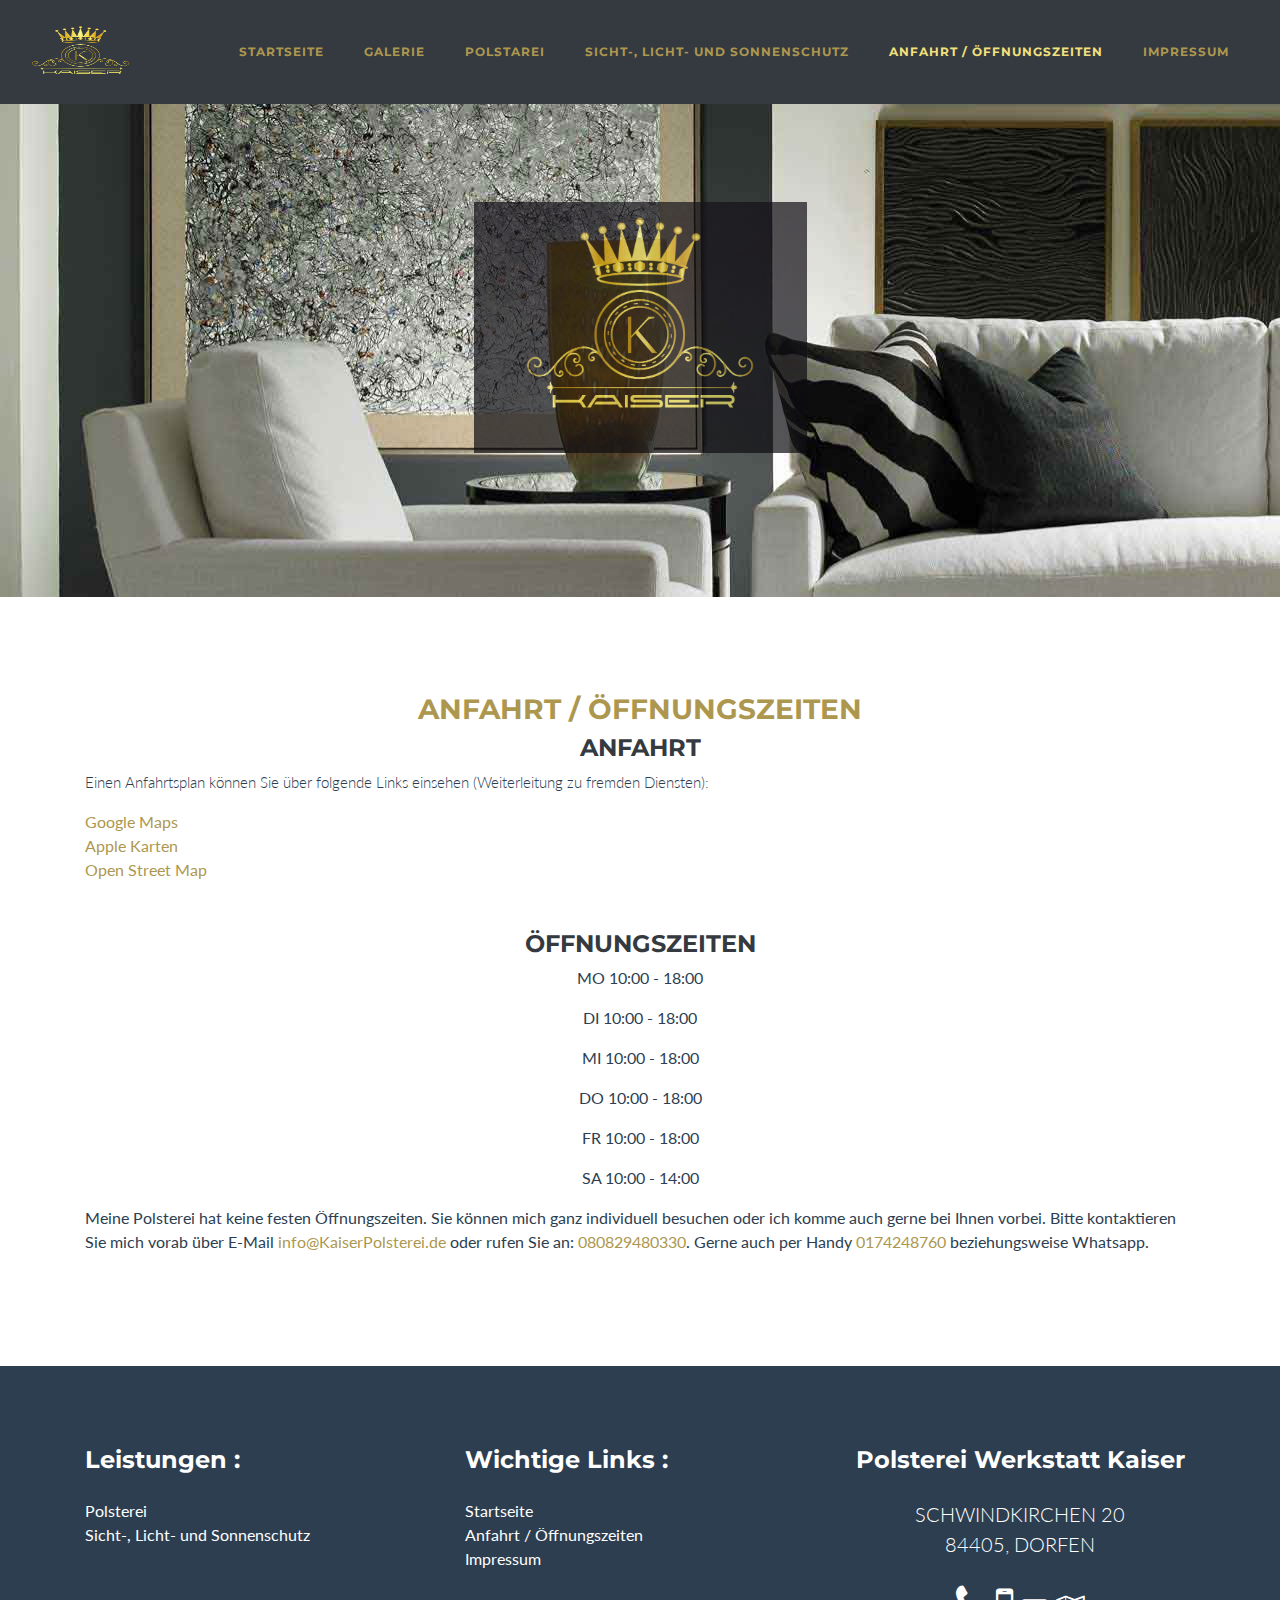
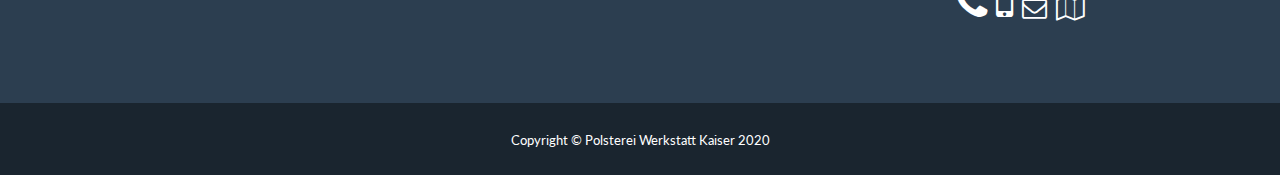
<file: ao.html>
<!DOCTYPE html>
<html lang="en">

<head>

    <meta charset="utf-8">
    <meta name="viewport" content="width=device-width, initial-scale=1, shrink-to-fit=no">
    <meta name="description" content="">
    <meta name="author" content="">

    <title>POLSTEREI</title>

    <!-- Bootstrap core CSS -->
    <link href="vendor/bootstrap/css/bootstrap.min.css" rel="stylesheet">
    
    <!-- favicon -->
    <link rel="icon" type="image/x-icon" href="img/rc1.jpg">

    <!-- Custom fonts for this template -->
    <link href="vendor/font-awesome/css/font-awesome.min.css" rel="stylesheet" type="text/css">
    <link href="https://fonts.googleapis.com/css?family=Montserrat:400,700" rel="stylesheet" type="text/css">
    <link href="https://fonts.googleapis.com/css?family=Lato:400,700,400italic,700italic" rel="stylesheet" type="text/css">

    <!-- Plugin CSS -->
    <link href="vendor/magnific-popup/magnific-popup.css" rel="stylesheet" type="text/css">

    <!-- Custom styles for this template -->
    <link href="css/freelancer.min.css" rel="stylesheet">
    <style>
        footer ul a {
            color: white;
        }
        
        header img {
            opacity: 0.7;
        }
    </style>
</head>

<body id="page-top">

    <!-- Navigation -->
    <nav class="navbar navbar-expand-lg bg-dark fixed-top text-uppercase " id="mainNav">
        <div class="container-fluid">
            <a class="navbar-brand js-scroll-trigger" href="index.html"><img class="logo-img" src="img/rcc.png" width="100" height="50" ALT="align box" ALIGN=CENTER></a>
            <button class="navbar-toggler navbar-toggler-right text-uppercase font-weight-bold bg-primary text-white rounded" type="button" data-toggle="collapse" data-target="#navbarResponsive" aria-controls="navbarResponsive" aria-expanded="false" aria-label="Toggle navigation">
                Menu
                <i class="fas fa-bars"></i>
              </button>
            <div class="collapse navbar-collapse" id="navbarResponsive">
                <ul class="navbar-nav ml-auto">
                    <li class="nav-item mx-0 mx-lg-1">
                        <a class="nav-link py-0 px-0 px-lg-3 rounded js-scroll-trigger" href="index.html">Startseite</a>
                    </li>
                    <li class="nav-item mx-0 mx-lg-1">
                        <a class="nav-link py-0 px-0 px-lg-3 rounded js-scroll-trigger" href="galerie.html">galerie</a>
                    </li>
                    <li class="nav-item mx-0 mx-lg-1">
                        <a class="nav-link py-0 px-0 px-lg-3 rounded js-scroll-trigger" href="polsterei.html">Polstarei</a>
                    </li>
                    <li class="nav-item mx-0 mx-lg-1">
                        <a class="nav-link py-0 px-0 px-lg-3 rounded js-scroll-trigger" href="sls.html">Sicht-, Licht- und Sonnenschutz</a>
                    </li>
                    <li class="nav-item mx-0 mx-lg-1">
                        <a class="nav-link py-0 px-0 px-lg-3 rounded js-scroll-trigger active" href="ao.html">Anfahrt / Öffnungszeiten</a>
                    </li>
                    <li class="nav-item mx-0 mx-lg-1">
                        <a class="nav-link py-0 px-0 px-lg-3 rounded js-scroll-trigger" href="kontakt.html">Impressum</a>
                    </li>
                </ul>
            </div>
        </div>
    </nav>
    <!-- Header -->

    <header class="masthead bg-gray text-dark text-center" style="background-image: url(img/banner1.jpg); width: 100%; background-repeat: no-repeat;">
        <div class="container">

            <img class="img-fluid mb-5 d-block mx-auto" src="img/rc1.jpg" alt="align-box" width="30%" height="30%">
            <!--   <h1 class="text-uppercase mb-0">Polsterei Werkstatt Kaiser</h1>
           <hr class="star-dark">
            <h2 class="font-weight-light mb-0"></h2>
        </div>-->
    </header>

    <!--polsterei-->

    <!-- polsterei Section -->
    <section class="bg-white text-secondary mb-0 mx-auto" id="sls">
        <div class="container">

            <h3 class="text-center text-uppercase text-primary">ANFAHRT / ÖFFNUNGSZEITEN</h3>
            <div class="row">
                <div class="col-lg-12 ml">
                    <h4 class="text-center text-uppercase text-dark">ANFAHRT</h4>
                    <p class="lead justify-content-between" style="font-size: 15px;">Einen Anfahrtsplan können Sie über folgende Links einsehen (Weiterleitung zu fremden Diensten):</p>
                    <a href="https://goo.gl/maps/6Riv6aGLrhCk2jFp8">Google Maps</a>
                    </br>
                    <a href="https://goo.gl/maps/EcqPbjv77XyrATGH6">Apple Karten</a>
                    </br>
                    <a href="https://www.openstreetmap.org/way/173669981#map=19/48.25840/12.21333">Open Street Map</a>

                </div>
            </div>
            </br>
            </br>
            <div class="row">

                <div class="col-lg-12 ml">
                    <h4 class="text-center text-uppercase text-dark">Öffnungszeiten</h4>
                    <div class="text-center">
                        <p>MO 10:00 - 18:00</p>
                        <p>DI 10:00 - 18:00</p>
                        <p>MI 10:00 - 18:00</p>
                        <p>DO 10:00 - 18:00</p>
                        <p>FR 10:00 - 18:00</p>
                        <p>SA 10:00 - 14:00</p>

                    </div>
                </div>

            </div>
            <div class="row">
                <div class="col-lg-12 ml">
                    <p>Meine Polsterei hat keine festen Öffnungszeiten. Sie können mich ganz individuell besuchen oder ich komme auch gerne bei Ihnen vorbei. Bitte kontaktieren Sie mich vorab über E-Mail <a href="mailto:info@KaiserPolsterei.de">info@KaiserPolsterei.de</a>                        oder rufen Sie an: <a href="tel:+4980829480330">080829480330</a>. Gerne auch per Handy <a href="tel:+49174248760"> 0174248760</a> beziehungsweise Whatsapp.</p>
                </div>
            </div>
        </div>
    </section>

    <!-- Footer -->
    <footer class="footer text-center">
        <div class="container" style="color: white;">
            <div class="row">
                <div class="col-md-4 mb-5 mb-lg-0 text-left">
                    <h4 class="mb-4">Leistungen : </h4>
                    <ul class="list-unstyled text-light">
                        <li class="text-white">
                            <a href="polsterei.html">Polsterei</a>
                        </li>
                        <li class="text-white">
                            <a href="sls.html">Sicht-, Licht- und Sonnenschutz  </a>
                        </li>
                    </ul>


                </div>
                <div class="col-md-4 mb-5 mb-lg-0 text-left">
                    <h4 class="mb-4">Wichtige Links :</h4>
                    <ul class="list-unstyled text-light">
                        <li class="text-white">
                            <a href="index.html">Startseite</a>
                        </li>
                        <li class="text-white">
                            <a href="ao.html">Anfahrt / Öffnungszeiten </a>
                        </li>
                        <li class="text-white">
                            <a href="kontakt.html">Impressum</a>
                        </li>
                    </ul>
                </div>
                <div class="col-md-4">
                    <h4 class=" mb-4">Polsterei Werkstatt Kaiser</h4>
                    <p class="lead mb-0">SCHWINDKIRCHEN 20
                        <br>84405, DORFEN</p>


                    </br>
                    <div id="listen">
                        <div class="icon-nav-bar text-white list-inline-item">
                            <ul class="list-inline mb-0">
                                <li class="list-inline-item">
                                    <a class="fa fa-phone" href="tel:+4980829480330" style="font-size:40px;color:white" title="festnetz"> </a>
                                </li>
                                <li class="list-inline-item">
                                    <a class="fa fa-mobile-phone" href="tel:+491784248760" style="font-size:40px;color:white" title="handy"> </a>
                                </li>
                                <li class="list-inline-item">
                                    <a class="fa fa-envelope-o" href=" mailto:info@KaiserPolsterei.de" style="font-size:25px;color:white" title="email"> </a>
                                </li>
                                <li class="list-inline-item">
                                    <a class="fa fa-map-o" href=" https://goo.gl/maps/6Riv6aGLrhCk2jFp8" style="font-size:25px;color:white" title="karte"> </a>
                                </li>
                            </ul>

                        </div>
                    </div>

                </div>
            </div>
        </div>
    </footer>

    <div class="copyright py-4 text-center text-white">
        <div class="container">
            <small>Copyright &copy; Polsterei Werkstatt Kaiser 2020</small>
        </div>
    </div>

    <!-- Scroll to Top Button (Only visible on small and extra-small screen sizes) -->
    <div class="scroll-to-top d-lg-none position-fixed ">
        <a class="js-scroll-trigger d-block text-center text-white rounded" href="#page-top">
            <i class="fa fa-chevron-up"></i>
        </a>
    </div>

    <!-- Bootstrap core JavaScript -->
    <script src="vendor/jquery/jquery.min.js"></script>
    <script src="vendor/bootstrap/js/bootstrap.bundle.min.js"></script>

    <!-- Plugin JavaScript -->
    <script src="vendor/jquery-easing/jquery.easing.min.js"></script>
    <script src="vendor/magnific-popup/jquery.magnific-popup.min.js"></script>

    <!-- Contact Form JavaScript -->
    <script src="js/jqBootstrapValidation.js"></script>
    <script src="js/contact_me.js"></script>

    <!-- Custom scripts for this template -->
    <script src="js/freelancer.min.js"></script>

</body>

</html>
</file>
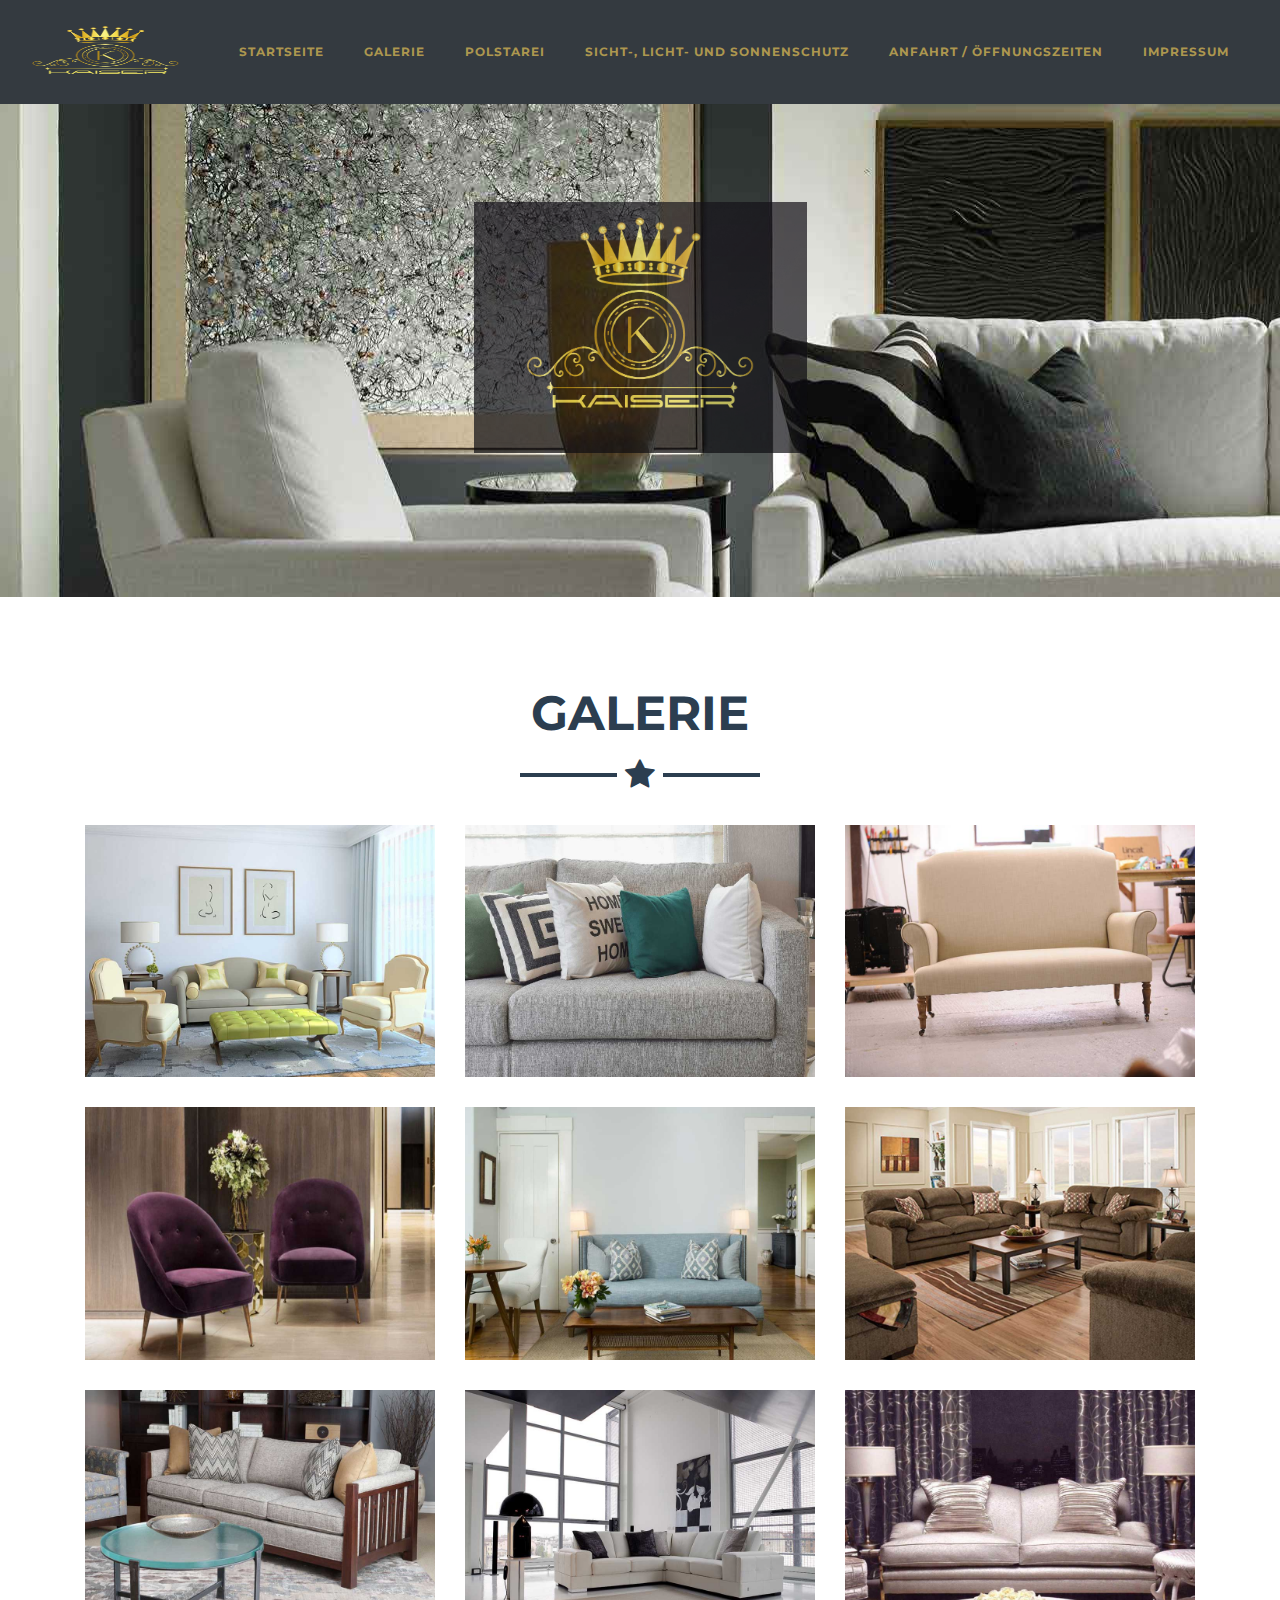
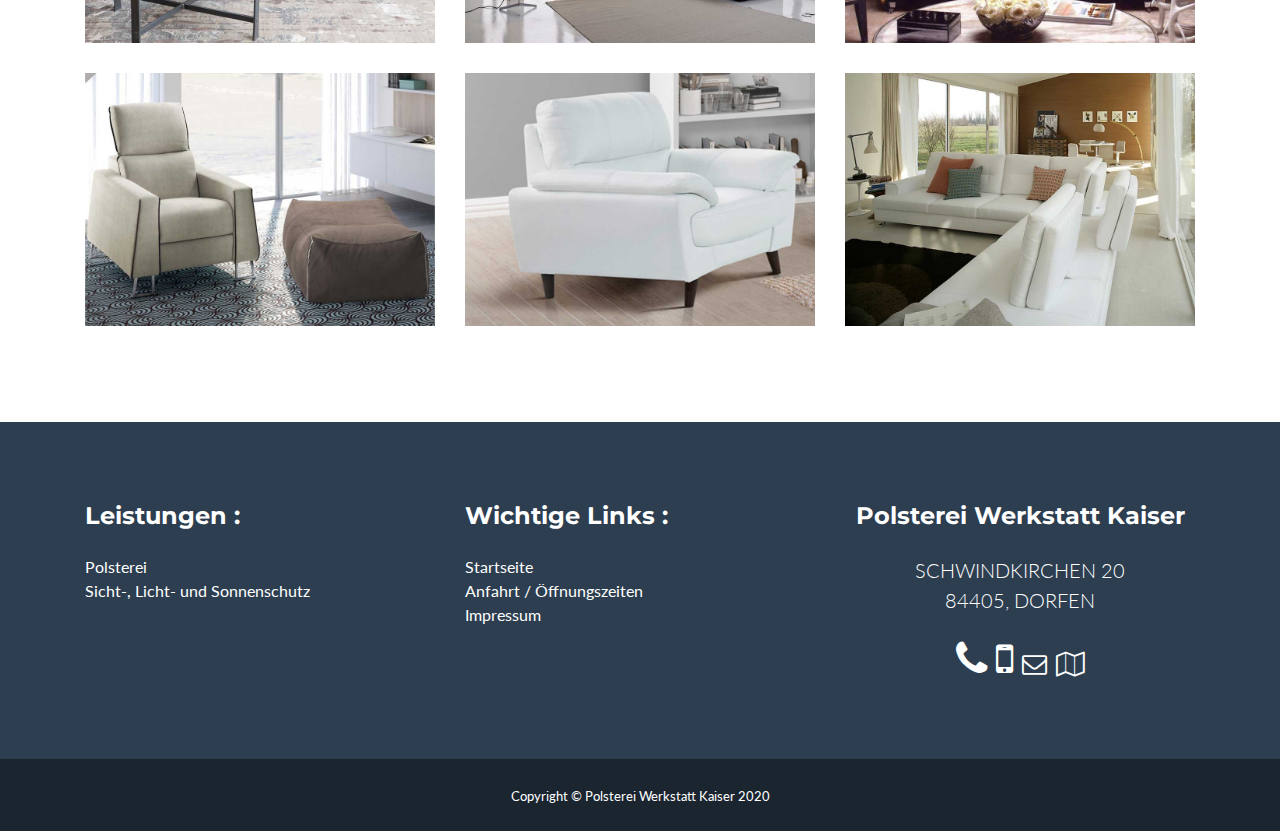
<file: galerie.html>
<!DOCTYPE html>
<html lang="en">

<head>

    <meta charset="utf-8">
    <meta name="viewport" content="width=device-width, initial-scale=1, shrink-to-fit=no">
    <meta name="description" content="">
    <meta name="author" content="">

    <title>POLSTEREI</title>

    <!-- Bootstrap core CSS -->
    <link href="vendor/bootstrap/css/bootstrap.min.css" rel="stylesheet">
    
    <!-- favicon -->
    <link rel="icon" type="image/x-icon" href="img/rc1.jpg">

    <!-- Custom fonts for this template -->
    <link href="vendor/font-awesome/css/font-awesome.min.css" rel="stylesheet" type="text/css">
    <link href="https://fonts.googleapis.com/css?family=Montserrat:400,700" rel="stylesheet" type="text/css">
    <link href="https://fonts.googleapis.com/css?family=Lato:400,700,400italic,700italic" rel="stylesheet" type="text/css">

    <!-- Plugin CSS -->
    <link href="vendor/magnific-popup/magnific-popup.css" rel="stylesheet" type="text/css">

    <!-- Custom styles for this template -->
    <link href="css/freelancer.min.css" rel="stylesheet">
    <style>
        footer ul a {
            color: white;
        }
        
        header img {
            opacity: 0.7;
        }
    </style>
</head>

<body id="page-top">

    <!-- Navigation -->
    <nav class="navbar navbar-expand-lg bg-dark fixed-top text-uppercase " id="mainNav">
        <div class="container-fluid">
            <a class="navbar-brand js-scroll-trigger" href="index.html"><img class="logo-img" src="img/rcc.png" width="150" height="100" ALT="align box" ALIGN=CENTER></a>
            <button class="navbar-toggler navbar-toggler-right text-uppercase font-weight-bold bg-primary text-white rounded" type="button" data-toggle="collapse" data-target="#navbarResponsive" aria-controls="navbarResponsive" aria-expanded="false" aria-label="Toggle navigation">
                Menu
                <i class="fas fa-bars"></i>
              </button>
            <div class="collapse navbar-collapse" id="navbarResponsive">
                <ul class="navbar-nav ml-auto">
                    <li class="nav-item mx-0 mx-lg-1">
                        <a class="nav-link py-0 px-0 px-lg-3 rounded js-scroll-trigger" href="index.html">Startseite</a>
                    </li>
                    <li class="nav-item mx-0 mx-lg-1">
                        <a class="nav-link py-0 px-0 px-lg-3 rounded js-scroll-trigger" href="galerie.html">galerie</a>
                    </li>
                    <li class="nav-item mx-0 mx-lg-1">
                        <a class="nav-link py-0 px-0 px-lg-3 rounded js-scroll-trigger" href="polsterei.html">Polstarei</a>
                    </li>
                    <li class="nav-item mx-0 mx-lg-1">
                        <a class="nav-link py-0 px-0 px-lg-3 rounded js-scroll-trigger" href="sls.html">Sicht-, Licht- und Sonnenschutz</a>
                    </li>
                    <li class="nav-item mx-0 mx-lg-1">
                        <a class="nav-link py-0 px-0 px-lg-3 rounded js-scroll-trigger" href="ao.html">Anfahrt / Öffnungszeiten</a>
                    </li>
                    <li class="nav-item mx-0 mx-lg-1">
                        <a class="nav-link py-0 px-0 px-lg-3 rounded js-scroll-trigger" href="kontakt.html">Impressum</a>
                    </li>
                </ul>
            </div>
        </div>
    </nav>

    <!-- Header -->

    <header class="masthead bg-gray text-dark text-center" style="background-image: url(img/banner1.jpg); width: 100%; background-repeat: no-repeat;">
        <div class="container">

            <img class="img-fluid mb-5 d-block mx-auto" src="img/rc1.jpg" alt="align-box" width="30%" height="30%">
            <!--   <h1 class="text-uppercase mb-0">Polsterei Werkstatt Kaiser</h1>
           <hr class="star-dark">
            <h2 class="font-weight-light mb-0"></h2>
        </div>-->
    </header>


    <!-- Portfolio Grid Section -->

    <section class="portfolio" id="portfolio">
        <div class="container">
            <h2 class="text-center text-uppercase text-secondary mb-0">Galerie</h2>
            <hr class="star-dark mb-5">
            <div class="row">
                <div class="col-md-6 col-lg-4">
                    <a class="portfolio-item d-block mx-auto" href="#portfolio-modal-1">
                        <div class="portfolio-item-caption d-flex position-absolute h-100 w-100">
                            <div class="portfolio-item-caption-content my-auto w-100 text-center text-white">
                                <i class="fa fa-search-plus fa-3x"></i>
                            </div>
                        </div>
                        <img class="img-fluid" src="img/portfolio/p71.jpg" alt="">
                    </a>
                </div>
                <div class="col-md-6 col-lg-4">
                    <a class="portfolio-item d-block mx-auto" href="#portfolio-modal-2">
                        <div class="portfolio-item-caption d-flex position-absolute h-100 w-100">
                            <div class="portfolio-item-caption-content my-auto w-100 text-center text-white">
                                <i class="fa fa-search-plus fa-3x"></i>
                            </div>
                        </div>
                        <img class="img-fluid" src="img/portfolio/p91.jpg" alt="">
                    </a>
                </div>
                <div class="col-md-6 col-lg-4">
                    <a class="portfolio-item d-block mx-auto" href="#portfolio-modal-3">
                        <div class="portfolio-item-caption d-flex position-absolute h-100 w-100">
                            <div class="portfolio-item-caption-content my-auto w-100 text-center text-white">
                                <i class="fa fa-search-plus fa-3x"></i>
                            </div>
                        </div>
                        <img class="img-fluid" src="img/portfolio/p101.jpg" alt="">
                    </a>
                </div>
                <div class="col-md-6 col-lg-4">
                    <a class="portfolio-item d-block mx-auto" href="#portfolio-modal-4">
                        <div class="portfolio-item-caption d-flex position-absolute h-100 w-100">
                            <div class="portfolio-item-caption-content my-auto w-100 text-center text-white">
                                <i class="fa fa-search-plus fa-3x"></i>
                            </div>
                        </div>
                        <img class="img-fluid" src="img/portfolio/pp11.jpg" alt="">
                    </a>
                </div>
                <div class="col-md-6 col-lg-4">
                    <a class="portfolio-item d-block mx-auto" href="#portfolio-modal-5">
                        <div class="portfolio-item-caption d-flex position-absolute h-100 w-100">
                            <div class="portfolio-item-caption-content my-auto w-100 text-center text-white">
                                <i class="fa fa-search-plus fa-3x"></i>
                            </div>
                        </div>
                        <img class="img-fluid" src="img/portfolio/p21.jpg" alt="">
                    </a>
                </div>
                <div class="col-md-6 col-lg-4">
                    <a class="portfolio-item d-block mx-auto" href="#portfolio-modal-6">
                        <div class="portfolio-item-caption d-flex position-absolute h-100 w-100">
                            <div class="portfolio-item-caption-content my-auto w-100 text-center text-white">
                                <i class="fa fa-search-plus fa-3x"></i>
                            </div>
                        </div>
                        <img class="img-fluid" src="img/portfolio/p31.jpg" alt="">
                    </a>
                </div>
                <div class="col-md-6 col-lg-4">
                    <a class="portfolio-item d-block mx-auto" href="#portfolio-modal-7">
                        <div class="portfolio-item-caption d-flex position-absolute h-100 w-100">
                            <div class="portfolio-item-caption-content my-auto w-100 text-center text-white">
                                <i class="fa fa-search-plus fa-3x"></i>
                            </div>
                        </div>
                        <img class="img-fluid" src="img/portfolio/p41.jpg" alt="">
                    </a>
                </div>
                <div class="col-md-6 col-lg-4">
                    <a class="portfolio-item d-block mx-auto" href="#portfolio-modal-8">
                        <div class="portfolio-item-caption d-flex position-absolute h-100 w-100">
                            <div class="portfolio-item-caption-content my-auto w-100 text-center text-white">
                                <i class="fa fa-search-plus fa-3x"></i>
                            </div>
                        </div>
                        <img class="img-fluid" src="img/portfolio/p51.jpg" alt="">
                    </a>
                </div>
                <div class="col-md-6 col-lg-4">
                    <a class="portfolio-item d-block mx-auto" href="#portfolio-modal-9">
                        <div class="portfolio-item-caption d-flex position-absolute h-100 w-100">
                            <div class="portfolio-item-caption-content my-auto w-100 text-center text-white">
                                <i class="fa fa-search-plus fa-3x"></i>
                            </div>
                        </div>
                        <img class="img-fluid" src="img/portfolio/p61.jpg" alt="">
                    </a>
                </div>
                <div class="col-md-6 col-lg-4">
                    <a class="portfolio-item d-block mx-auto" href="#portfolio-modal-10">
                        <div class="portfolio-item-caption d-flex position-absolute h-100 w-100">
                            <div class="portfolio-item-caption-content my-auto w-100 text-center text-white">
                                <i class="fa fa-search-plus fa-3x"></i>
                            </div>
                        </div>
                        <img class="img-fluid" src="img/portfolio/p81.jpg" alt="">
                    </a>
                </div>
                <div class="col-md-6 col-lg-4">
                    <a class="portfolio-item d-block mx-auto" href="#portfolio-modal-11">
                        <div class="portfolio-item-caption d-flex position-absolute h-100 w-100">
                            <div class="portfolio-item-caption-content my-auto w-100 text-center text-white">
                                <i class="fa fa-search-plus fa-3x"></i>
                            </div>
                        </div>
                        <img class="img-fluid" src="img/portfolio/p111.jpg" alt="">
                    </a>
                </div>
                <div class="col-md-6 col-lg-4">
                    <a class="portfolio-item d-block mx-auto" href="#portfolio-modal-12">
                        <div class="portfolio-item-caption d-flex position-absolute h-100 w-100">
                            <div class="portfolio-item-caption-content my-auto w-100 text-center text-white">
                                <i class="fa fa-search-plus fa-3x"></i>
                            </div>
                        </div>
                        <img class="img-fluid" src="img/portfolio/p121.jpg" alt="">
                    </a>
                </div>
            </div>
        </div>
    </section>


    <!--start gallery-->



    <!-- Contact Section -->
    <!---
    <section id="contact">
        <div class="container">
            <h2 class="text-center text-uppercase text-secondary mb-0">kontaktiere uns</h2>
            <hr class="star-dark mb-5">
            <div class="row">
                <div class="col-lg-6 ">-->
    <!-- To configure the contact form email address, go to mail/contact_me.php and update the email address in the PHP file on line 19. -->
    <!-- The form should work on most web servers, but if the form is not working you may need to configure your web server differently. -->
    <!--
                    <form name="sentMessage" id="contactForm" novalidate="novalidate">
                        <div class="control-group">
                            <div class="form-group floating-label-form-group controls mb-0 pb-2">
                                <label>Name</label>
                                <input class="form-control" id="name" type="text" placeholder="Name" required="required" data-validation-required-message="Please enter your name.">
                                <p class="help-block text-danger"></p>
                            </div>
                        </div>
                        <div class="control-group">
                            <div class="form-group floating-label-form-group controls mb-0 pb-2">
                                <label>Email Addresse</label>
                                <input class="form-control" id="email" type="email" placeholder="Email Addresse" required="required" data-validation-required-message="Please enter your email address.">
                                <p class="help-block text-danger"></p>
                            </div>
                        </div>
                        <div class="control-group">
                            <div class="form-group floating-label-form-group controls mb-0 pb-2">
                                <label>Telefon Nummer</label>
                                <input class="form-control" id="phone" type="tel" placeholder="Telefon Nummer" required="required" data-validation-required-message="Please enter your phone number.">
                                <p class="help-block text-danger"></p>
                            </div>
                        </div>
                        <div class="control-group">
                            <div class="form-group floating-label-form-group controls mb-0 pb-2">
                                <label>Nachricht</label>
                                <textarea class="form-control" id="message" rows="5" placeholder="Nachricht" required="required" data-validation-required-message="Please enter a message."></textarea>
                                <p class="help-block text-danger"></p>
                            </div>
                        </div>
                        <br>
                        <div id="success"></div>
                        <div class="form-group">
                            <button type="submit" class="btn btn-primary btn-xl" id="sendMessageButton">Senden</button>
                        </div>
                    </form>
                </div>
                <div class="col-lg-6 auto">

                    <div class="map-responsive">
                        <iframe src="https://www.google.com/maps/embed/v1/place?key=AIzaSyA0s1a7phLN0iaD6-UE7m4qP-z21pH0eSc&q=Eiffel+Tower+Paris+France" width="600" height="450" frameborder="0" style="border:0" allowfullscreen></iframe>
                    </div>
                </div>
            </div>
        </div>
    </section>
-->
    <!-- Footer -->
    <footer class="footer text-center">
        <div class="container" style="color: white;">
            <div class="row">
                <div class="col-md-4 mb-5 mb-lg-0 text-left">
                    <h4 class="mb-4">Leistungen : </h4>
                    <ul class="list-unstyled text-light">
                        <li class="text-white">
                            <a href="polsterei.html">Polsterei</a>
                        </li>
                        <li class="text-white">
                            <a href="sls.html">Sicht-, Licht- und Sonnenschutz  </a>
                        </li>
                    </ul>


                </div>
                <div class="col-md-4 mb-5 mb-lg-0 text-left">
                    <h4 class="mb-4">Wichtige Links :</h4>
                    <ul class="list-unstyled text-light">
                        <li class="text-white">
                            <a href="index.html">Startseite</a>
                        </li>
                        <li class="text-white">
                            <a href="ao.html">Anfahrt / Öffnungszeiten </a>
                        </li>
                        <li class="text-white">
                            <a href="kontakt.html">Impressum</a>
                        </li>
                    </ul>
                </div>
                <div class="col-md-4">
                    <h4 class=" mb-4">Polsterei Werkstatt Kaiser</h4>
                    <p class="lead mb-0">SCHWINDKIRCHEN 20
                        <br>84405, DORFEN</p>


                    </br>
                    <div id="listen">
                        <div class="icon-nav-bar text-white list-inline-item">
                            <ul class="list-inline mb-0">
                                <li class="list-inline-item">
                                    <a class="fa fa-phone" href="tel:+4980829480330" style="font-size:40px;color:white" title="festnetz"> </a>
                                </li>
                                <li class="list-inline-item">
                                    <a class="fa fa-mobile-phone" href="tel:+491784248760" style="font-size:40px;color:white" title="handy"> </a>
                                </li>
                                <li class="list-inline-item">
                                    <a class="fa fa-envelope-o" href=" mailto:info@KaiserPolsterei.de" style="font-size:25px;color:white" title="email"> </a>
                                </li>
                                <li class="list-inline-item">
                                    <a class="fa fa-map-o" href=" https://goo.gl/maps/6Riv6aGLrhCk2jFp8" style="font-size:25px;color:white" title="karte"> </a>
                                </li>
                            </ul>

                        </div>
                    </div>

                </div>
            </div>
        </div>
    </footer>

    <div class="copyright py-4 text-center text-white">
        <div class="container">
            <small>Copyright &copy; Polsterei Werkstatt Kaiser 2020</small>
        </div>
    </div>

    <!-- Scroll to Top Button (Only visible on small and extra-small screen sizes) -->
    <div class="scroll-to-top d-lg-none position-fixed ">
        <a class="js-scroll-trigger d-block text-center text-white rounded" href="#page-top">
            <i class="fa fa-chevron-up"></i>
        </a>
    </div>

    <!-- Portfolio Modals -->

    <!-- Portfolio Modal 1 -->
    <div class="portfolio-modal mfp-hide" id="portfolio-modal-1">
        <div class="portfolio-modal-dialog bg-white">
            <a class="close-button d-none d-md-block portfolio-modal-dismiss" href="#">
                <i class="fa fa-3x fa-times"></i>
            </a>
            <div class="container text-center">
                <div class="row">
                    <div class="col-lg-8 mx-auto">
                        <h2 class="text-secondary text-uppercase mb-0"></h2>
                        <hr class="star-dark mb-5">
                        <img class="img-fluid mb-5" src="img/portfolio/p7.jpg" alt="">
                        <p class="mb-5">
                        </p>
                        <a class="btn btn-primary btn-lg rounded-pill portfolio-modal-dismiss" href="#">
                            <i class="fa fa-close"></i>Entlassen</a>
                    </div>
                </div>
            </div>
        </div>
    </div>

    <!-- Portfolio Modal 2 -->
    <div class="portfolio-modal mfp-hide" id="portfolio-modal-2">
        <div class="portfolio-modal-dialog bg-white">
            <a class="close-button d-none d-md-block portfolio-modal-dismiss" href="#">
                <i class="fa fa-3x fa-times"></i>
            </a>
            <div class="container text-center">
                <div class="row">
                    <div class="col-lg-8 mx-auto">
                        <h2 class="text-secondary text-uppercase mb-0"></h2>
                        <hr class="star-dark mb-5">
                        <img class="img-fluid mb-5" src="img/portfolio/p9.png" alt="">
                        <p class="mb-5">
                        </p>
                        <a class="btn btn-primary btn-lg rounded-pill portfolio-modal-dismiss" href="#">
                            <i class="fa fa-close">Entlassen</i></a>
                    </div>
                </div>
            </div>
        </div>
    </div>

    <!-- Portfolio Modal 3 -->
    <div class="portfolio-modal mfp-hide" id="portfolio-modal-3">
        <div class="portfolio-modal-dialog bg-white">
            <a class="close-button d-none d-md-block portfolio-modal-dismiss" href="#">
                <i class="fa fa-3x fa-times"></i>
            </a>
            <div class="container text-center">
                <div class="row">
                    <div class="col-lg-8 mx-auto">
                        <h2 class="text-secondary text-uppercase mb-0"></h2>
                        <hr class="star-dark mb-5">
                        <img class="img-fluid mb-5" src="img/portfolio/p10.jpg" alt="">
                        <p class="mb-5">
                        </p>
                        <a class="btn btn-primary btn-lg rounded-pill portfolio-modal-dismiss" href="#">
                            <i class="fa fa-close"></i>Entlassen</a>
                    </div>
                </div>
            </div>
        </div>
    </div>

    <!-- Portfolio Modal 4 -->
    <div class="portfolio-modal mfp-hide" id="portfolio-modal-4">
        <div class="portfolio-modal-dialog bg-white">
            <a class="close-button d-none d-md-block portfolio-modal-dismiss" href="#">
                <i class="fa fa-3x fa-times"></i>
            </a>
            <div class="container text-center">
                <div class="row">
                    <div class="col-lg-8 mx-auto">
                        <h2 class="text-secondary text-uppercase mb-0"></h2>
                        <hr class="star-dark mb-5">
                        <img class="img-fluid mb-5" src="img/portfolio/p1.jpg" alt="">
                        <p class="mb-5">
                        </p>
                        <a class="btn btn-primary btn-lg rounded-pill portfolio-modal-dismiss" href="#">
                            <i class="fa fa-close"></i>Entlassen</a>
                    </div>
                </div>
            </div>
        </div>
    </div>

    <!-- Portfolio Modal 5 -->
    <div class="portfolio-modal mfp-hide" id="portfolio-modal-5">
        <div class="portfolio-modal-dialog bg-white">
            <a class="close-button d-none d-md-block portfolio-modal-dismiss" href="#">
                <i class="fa fa-3x fa-times"></i>
            </a>
            <div class="container text-center">
                <div class="row">
                    <div class="col-lg-8 mx-auto">
                        <h2 class="text-secondary text-uppercase mb-0"></h2>
                        <hr class="star-dark mb-5">
                        <img class="img-fluid mb-5" src="img/portfolio/p2.jpg" alt="">
                        <p class="mb-5">
                        </p>
                        <a class="btn btn-primary btn-lg rounded-pill portfolio-modal-dismiss" href="#">
                            <i class="fa fa-close">Entlassen</i> </a>
                    </div>
                </div>
            </div>
        </div>
    </div>

    <!-- Portfolio Modal 6 -->
    <div class="portfolio-modal mfp-hide" id="portfolio-modal-6">
        <div class="portfolio-modal-dialog bg-white">
            <a class="close-button d-none d-md-block portfolio-modal-dismiss" href="#">
                <i class="fa fa-3x fa-times"></i>
            </a>
            <div class="container text-center">
                <div class="row">
                    <div class="col-lg-8 mx-auto">
                        <h2 class="text-secondary text-uppercase mb-0"></h2>
                        <hr class="star-dark mb-5">
                        <img class="img-fluid mb-5" src="img/portfolio/p3.jpg" alt="">
                        <p class="mb-5">
                        </p>
                        <a class="btn btn-primary btn-lg rounded-pill portfolio-modal-dismiss" href="#">
                            <i class="fa fa-close"></i>Entlassen</a>
                    </div>
                </div>
            </div>
        </div>
    </div>

    <!-- Portfolio Modal 7 -->
    <div class="portfolio-modal mfp-hide" id="portfolio-modal-7">
        <div class="portfolio-modal-dialog bg-white">
            <a class="close-button d-none d-md-block portfolio-modal-dismiss" href="#">
                <i class="fa fa-3x fa-times"></i>
            </a>
            <div class="container text-center">
                <div class="row">
                    <div class="col-lg-8 mx-auto">
                        <h2 class="text-secondary text-uppercase mb-0"></h2>
                        <hr class="star-dark mb-5">
                        <img class="img-fluid mb-5" src="img/portfolio/p4.jpg" alt="">
                        <p class="mb-5">
                        </p>
                        <a class="btn btn-primary btn-lg rounded-pill portfolio-modal-dismiss" href="#">
                            <i class="fa fa-close"></i> Entlassen</a>
                    </div>
                </div>
            </div>
        </div>
    </div>

    <!-- Portfolio Modal 8 -->
    <div class="portfolio-modal mfp-hide" id="portfolio-modal-8">
        <div class="portfolio-modal-dialog bg-white">
            <a class="close-button d-none d-md-block portfolio-modal-dismiss" href="#">
                <i class="fa fa-3x fa-times"></i>
            </a>
            <div class="container text-center">
                <div class="row">
                    <div class="col-lg-8 mx-auto">
                        <h2 class="text-secondary text-uppercase mb-0"></h2>
                        <hr class="star-dark mb-5">
                        <img class="img-fluid mb-5" src="img/portfolio/p5.jpg" alt="">
                        <p class="mb-5">
                        </p>
                        <a class="btn btn-primary btn-lg rounded-pill portfolio-modal-dismiss" href="#">
                            <i class="fa fa-close"></i> Entlassen</a>
                    </div>
                </div>
            </div>
        </div>
    </div>

    <!-- Portfolio Modal 9 -->
    <div class="portfolio-modal mfp-hide" id="portfolio-modal-9">
        <div class="portfolio-modal-dialog bg-white">
            <a class="close-button d-none d-md-block portfolio-modal-dismiss" href="#">
                <i class="fa fa-3x fa-times"></i>
            </a>
            <div class="container text-center">
                <div class="row">
                    <div class="col-lg-8 mx-auto">
                        <h2 class="text-secondary text-uppercase mb-0"></h2>
                        <hr class="star-dark mb-5">
                        <img class="img-fluid mb-5" src="img/portfolio/p6.jpg" alt="">
                        <p class="mb-5">
                        </p>
                        <a class="btn btn-primary btn-lg rounded-pill portfolio-modal-dismiss" href="#">
                            <i class="fa fa-close"></i> Entlassen</a>
                    </div>
                </div>
            </div>
        </div>
    </div>

    <!-- Portfolio Modal 10 -->
    <div class="portfolio-modal mfp-hide" id="portfolio-modal-10">
        <div class="portfolio-modal-dialog bg-white">
            <a class="close-button d-none d-md-block portfolio-modal-dismiss" href="#">
                <i class="fa fa-3x fa-times"></i>
            </a>
            <div class="container text-center">
                <div class="row">
                    <div class="col-lg-8 mx-auto">
                        <h2 class="text-secondary text-uppercase mb-0"></h2>
                        <hr class="star-dark mb-5">
                        <img class="img-fluid mb-5" src="img/portfolio/p8.jpg" alt="">
                        <p class="mb-5">
                        </p>
                        <a class="btn btn-primary btn-lg rounded-pill portfolio-modal-dismiss" href="#">
                            <i class="fa fa-close"></i> Entlassen</a>
                    </div>
                </div>
            </div>
        </div>
    </div>
    <!-- Portfolio Modal 11 -->
    <div class="portfolio-modal mfp-hide" id="portfolio-modal-11">
        <div class="portfolio-modal-dialog bg-white">
            <a class="close-button d-none d-md-block portfolio-modal-dismiss" href="#">
                <i class="fa fa-3x fa-times"></i>
            </a>
            <div class="container text-center">
                <div class="row">
                    <div class="col-lg-8 mx-auto">
                        <h2 class="text-secondary text-uppercase mb-0"></h2>
                        <hr class="star-dark mb-5">
                        <img class="img-fluid mb-5" src="img/portfolio/p11.jpg" alt="">
                        <p class="mb-5">
                        </p>
                        <a class="btn btn-primary btn-lg rounded-pill portfolio-modal-dismiss" href="#">
                            <i class="fa fa-close"></i> Entlassen</a>
                    </div>
                </div>
            </div>
        </div>
    </div>

    <!-- Portfolio Modal 12 -->
    <div class="portfolio-modal mfp-hide" id="portfolio-modal-12">
        <div class="portfolio-modal-dialog bg-white">
            <a class="close-button d-none d-md-block portfolio-modal-dismiss" href="#">
                <i class="fa fa-3x fa-times"></i>
            </a>
            <div class="container text-center">
                <div class="row">
                    <div class="col-lg-8 mx-auto">
                        <h2 class="text-secondary text-uppercase mb-0"></h2>
                        <hr class="star-dark mb-5">
                        <img class="img-fluid mb-5" src="img/portfolio/p12.jpg" alt="">
                        <p class="mb-5">
                        </p>
                        <a class="btn btn-primary btn-lg rounded-pill portfolio-modal-dismiss" href="#">
                            <i class="fa fa-close"></i> Entlassen</a>
                    </div>
                </div>
            </div>
        </div>
    </div>
    <!-- Bootstrap core JavaScript -->
    <script src="vendor/jquery/jquery.min.js"></script>
    <script src="vendor/bootstrap/js/bootstrap.bundle.min.js"></script>

    <!-- Plugin JavaScript -->
    <script src="vendor/jquery-easing/jquery.easing.min.js"></script>
    <script src="vendor/magnific-popup/jquery.magnific-popup.min.js"></script>

    <!-- Contact Form JavaScript -->
    <script src="js/jqBootstrapValidation.js"></script>
    <script src="js/contact_me.js"></script>

    <!-- Custom scripts for this template -->
    <script src="js/freelancer.min.js"></script>

</body>

</html>
</file>
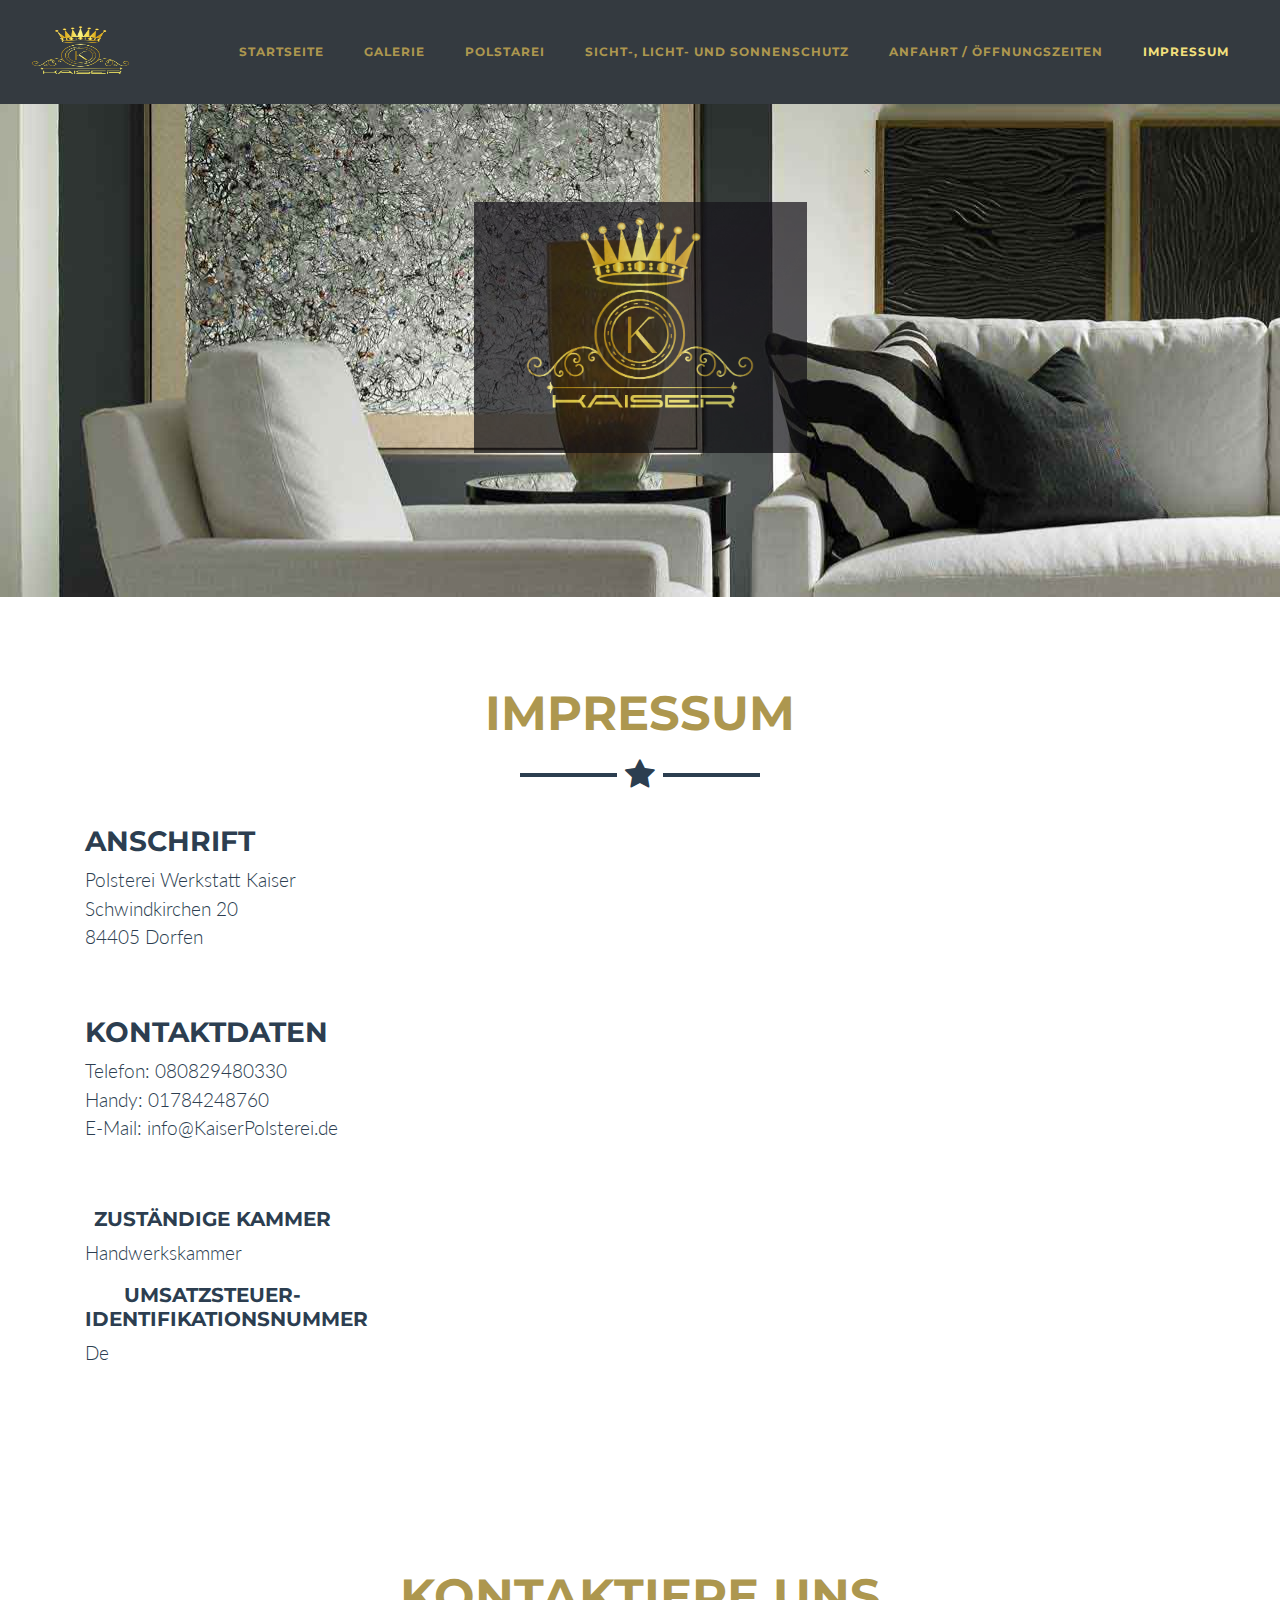
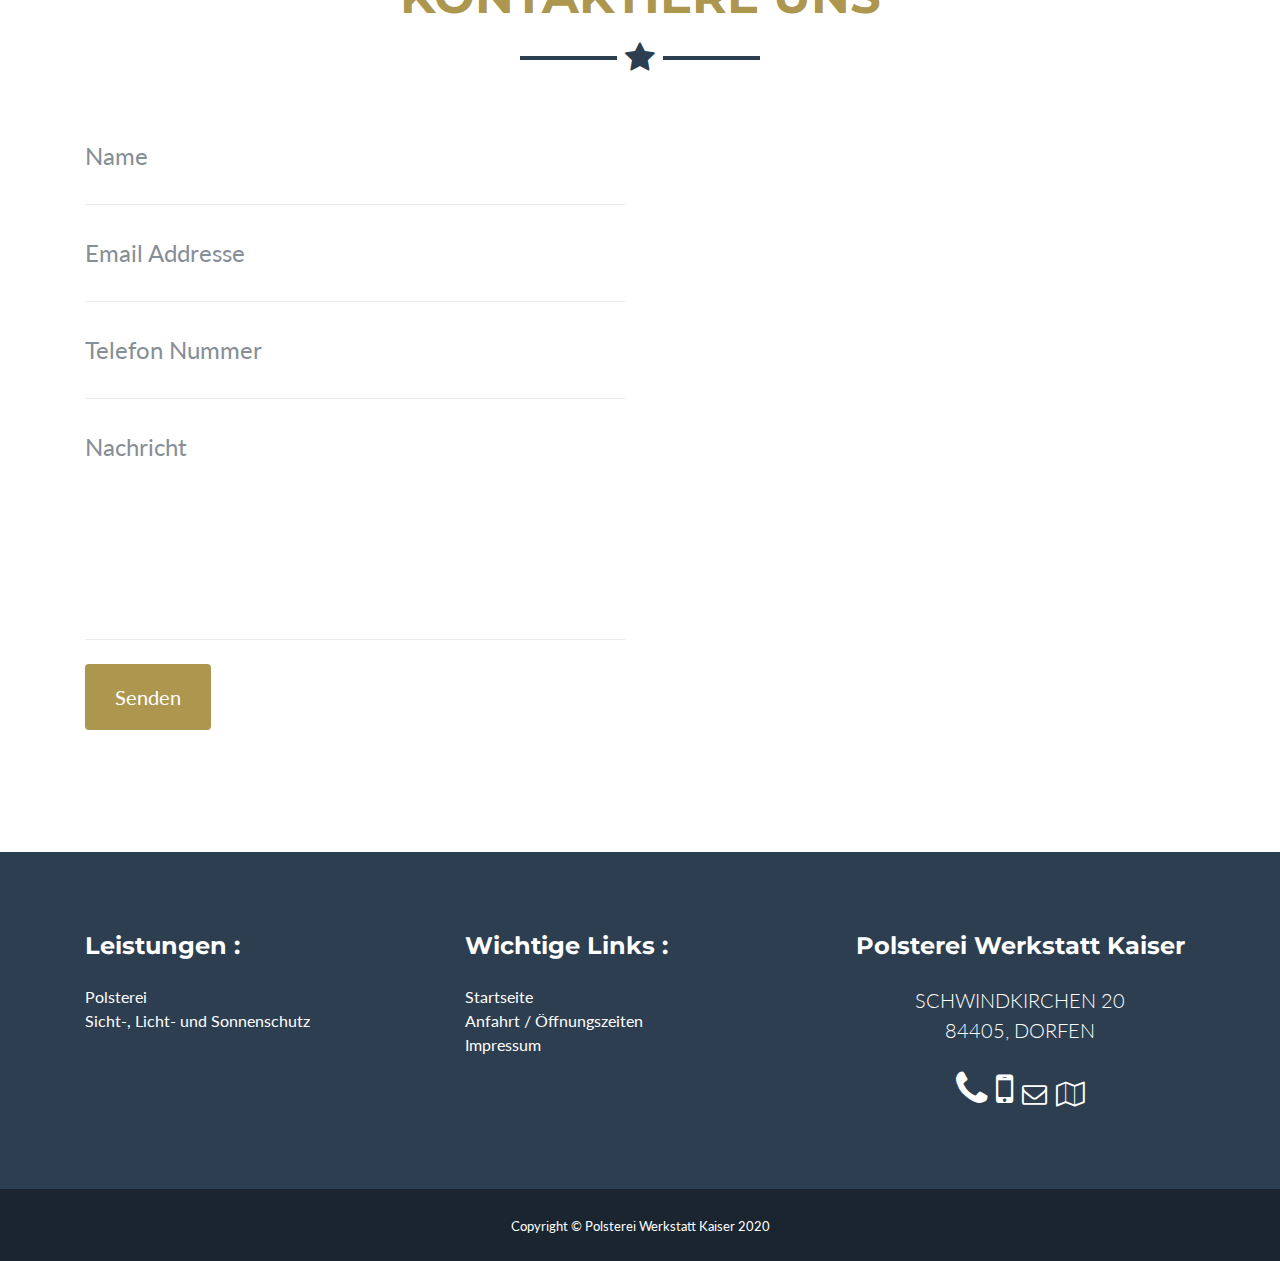
<file: kontakt.html>
<!DOCTYPE html>
<html lang="en">

<head>

    <meta charset="utf-8">
    <meta name="viewport" content="width=device-width, initial-scale=1, shrink-to-fit=no">
    <meta name="description" content="">
    <meta name="author" content="">

    <title>POLSTEREI</title>

    <!-- Bootstrap core CSS -->
    <link href="vendor/bootstrap/css/bootstrap.min.css" rel="stylesheet">
    
    <!-- favicon -->
    <link rel="icon" type="image/x-icon" href="img/rc1.jpg">

    <!-- Custom fonts for this template -->
    <link href="vendor/font-awesome/css/font-awesome.min.css" rel="stylesheet" type="text/css">
    <link href="https://fonts.googleapis.com/css?family=Montserrat:400,700" rel="stylesheet" type="text/css">
    <link href="https://fonts.googleapis.com/css?family=Lato:400,700,400italic,700italic" rel="stylesheet" type="text/css">

    <!-- Plugin CSS -->
    <link href="vendor/magnific-popup/magnific-popup.css" rel="stylesheet" type="text/css">

    <!-- Custom styles for this template -->
    <link href="css/freelancer.min.css" rel="stylesheet">
    <style>
        footer ul a {
            color: white;
        }
        
        header img {
            opacity: 0.7;
        }
    </style>


</head>

<body id="page-top">

    <!-- Navigation -->
    <nav class="navbar navbar-expand-lg bg-dark fixed-top text-uppercase " id="mainNav">
        <div class="container-fluid">
            <a class="navbar-brand js-scroll-trigger" href="index.html"><img class="logo-img" src="img/rcc.png" width="100" height="50" ALT="align box" ALIGN=CENTER></a>
            <button class="navbar-toggler navbar-toggler-right text-uppercase font-weight-bold bg-primary text-white rounded" type="button" data-toggle="collapse" data-target="#navbarResponsive" aria-controls="navbarResponsive" aria-expanded="false" aria-label="Toggle navigation">
                Menu
                <i class="fas fa-bars"></i>
              </button>
            <div class="collapse navbar-collapse" id="navbarResponsive">
                <ul class="navbar-nav ml-auto">
                    <li class="nav-item mx-0 mx-lg-1">
                        <a class="nav-link py-0 px-0 px-lg-3 rounded js-scroll-trigger" href="index.html">Startseite</a>
                    </li>
                    <li class="nav-item mx-0 mx-lg-1">
                        <a class="nav-link py-0 px-0 px-lg-3 rounded js-scroll-trigger" href="galerie.html">galerie</a>
                    </li>
                    <li class="nav-item mx-0 mx-lg-1">
                        <a class="nav-link py-0 px-0 px-lg-3 rounded js-scroll-trigger" href="polsterei.html">Polstarei</a>
                    </li>
                    <li class="nav-item mx-0 mx-lg-1">
                        <a class="nav-link py-0 px-0 px-lg-3 rounded js-scroll-trigger" href="sls.html">Sicht-, Licht- und Sonnenschutz</a>
                    </li>
                    <li class="nav-item mx-0 mx-lg-1">
                        <a class="nav-link py-0 px-0 px-lg-3 rounded js-scroll-trigger" href="ao.html">Anfahrt / Öffnungszeiten</a>
                    </li>
                    <li class="nav-item mx-0 mx-lg-1">
                        <a class="nav-link py-0 px-0 px-lg-3 rounded js-scroll-trigger active" href="kontakt.html">Impressum</a>
                    </li>
                </ul>
            </div>
        </div>
    </nav>

    <!-- Header -->

    <header class="masthead bg-gray text-dark text-center" style="background-image: url(img/banner1.jpg); width: 100%; background-repeat: no-repeat;">
        <div class="container">

            <img class="img-fluid mb-5 d-block mx-auto" src="img/rc1.jpg" alt="align-box" width="30%" height="30%">
            <!--   <h1 class="text-uppercase mb-0">Polsterei Werkstatt Kaiser</h1>
           <hr class="star-dark">
            <h2 class="font-weight-light mb-0"></h2>
        </div>-->
    </header>




    <!--IMPRESSUM-->
    <section id="impressum " class=" text-left text-secondary bg-gray">
        <div class="container">
            <h2 class="text-center text-uppercase text-primary">IMPRESSUM</h2>
            <hr class="star-dark mb-5">
            <div class="row">
                <div class="col-lg-3 ml">
                    <h3 class=" text-uppercase">Anschrift</h3>
                    <p class="lead justify-content-between" style="font-size: 19px;">Polsterei Werkstatt Kaiser Schwindkirchen 20 <br>84405 Dorfen</p>
                </div>
            </div>
            </br>
            </br>
            <div class="row">
                <div class="col-lg-4 ml">
                    <h3 class=" text-uppercase">Kontaktdaten</h3>
                    <p class="lead justify-content-between" style="font-size: 19px;">
                        Telefon: 080829480330
                        </br>Handy: 01784248760 <br> E-Mail: info@KaiserPolsterei.de
                    </p>
                </div>
            </div>
            </br>
            </br>
            <div class="row">
                <div class="col-lg-3 ml">
                    <h5 class="text-center text-uppercase">Zuständige Kammer</h5>
                    <p class="lead justify-content-between" style="font-size: 19px;">Handwerkskammer</p>

                    <h5 class="text-center text-uppercase">Umsatzsteuer-Identifikationsnummer</h5>
                    <p class="lead justify-content-between" style="font-size: 19px;">De</p>
                </div>



            </div>

        </div>
    </section>


    <!-- Contact Section -->
    <section id="contact">
        <div class="container ">
            <h2 class="text-center text-uppercase text-primary mb-0">kontaktiere uns</h2>
            <hr class="star-dark mb-5">
            <div class="row">
                <div class="col-lg-6 ">
                    <!-- To configure the contact form email address, go to mail/contact_me.php and update the email address in the PHP file on line 19. -->
                    <!-- The form should work on most web servers, but if the form is not working you may need to configure your web server differently. -->
                    <form name="sentMessage" id="contactForm" novalidate="novalidate">
                        <div class="control-group">
                            <div class="form-group floating-label-form-group controls mb-0 pb-2">
                                <label>Name</label>
                                <input class="form-control" id="name" type="text" placeholder="Name" required="required" data-validation-required-message="Please enter your name.">
                                <p class="help-block text-danger"></p>
                            </div>
                        </div>
                        <div class="control-group">
                            <div class="form-group floating-label-form-group controls mb-0 pb-2">
                                <label>Email Addresse</label>
                                <input class="form-control" id="email" type="email" placeholder="Email Addresse" required="required" data-validation-required-message="Please enter your email address.">
                                <p class="help-block text-danger"></p>
                            </div>
                        </div>
                        <div class="control-group">
                            <div class="form-group floating-label-form-group controls mb-0 pb-2">
                                <label>Telefon Nummer</label>
                                <input class="form-control" id="phone" type="tel" placeholder="Telefon Nummer" required="required" data-validation-required-message="Please enter your phone number.">
                                <p class="help-block text-danger"></p>
                            </div>
                        </div>
                        <div class="control-group">
                            <div class="form-group floating-label-form-group controls mb-0 pb-2">
                                <label>Nachricht</label>
                                <textarea class="form-control" id="message" rows="5" placeholder="Nachricht" required="required" data-validation-required-message="Please enter a message."></textarea>
                                <p class="help-block text-danger"></p>
                            </div>
                        </div>
                        <br>
                        <div id="success"></div>
                        <div class="form-group">
                            <button type="submit" class="btn btn-primary btn-xl" id="sendMessageButton">Senden</button>
                        </div>
                    </form>
                </div>
                <div class="col-lg-6 auto">

                    <div class="map-responsive">
                        <iframe src="https://www.google.com/maps/embed?pb=!1m18!1m12!1m3!1d664.0779777778386!2d12.212900499391553!3d48.25837177155223!2m3!1f0!2f0!3f0!3m2!1i1024!2i768!4f13.1!3m3!1m2!1s0x4775f73d232759f7%3A0xbf763120a6ba83!2sSchwindkirchen%2020!5e0!3m2!1sen!2sus!4v1579118066654!5m2!1sen!2sus"
                            width="600" height="450" frameborder="0" style="border:0;" allowfullscreen=""></iframe> </div>
                </div>
            </div>
        </div>
    </section>

    <!-- Footer -->
    <footer class="footer text-center">
        <div class="container" style="color: white;">
            <div class="row">
                <div class="col-md-4 mb-5 mb-lg-0 text-left">
                    <h4 class="mb-4">Leistungen : </h4>
                    <ul class="list-unstyled text-light">
                        <li class="text-white">
                            <a href="polsterei.html">Polsterei</a>
                        </li>
                        <li class="text-white">
                            <a href="sls.html">Sicht-, Licht- und Sonnenschutz  </a>
                        </li>
                    </ul>


                </div>
                <div class="col-md-4 mb-5 mb-lg-0 text-left">
                    <h4 class="mb-4">Wichtige Links :</h4>
                    <ul class="list-unstyled text-light">
                        <li class="text-white">
                            <a href="index.html">Startseite</a>
                        </li>
                        <li class="text-white">
                            <a href="ao.html">Anfahrt / Öffnungszeiten </a>
                        </li>
                        <li class="text-white">
                            <a href="kontakt.html">Impressum</a>
                        </li>
                    </ul>
                </div>
                <div class="col-md-4">
                    <h4 class=" mb-4">Polsterei Werkstatt Kaiser</h4>
                    <p class="lead mb-0">SCHWINDKIRCHEN 20
                        <br>84405, DORFEN</p>


                    </br>
                    <div id="listen">
                        <div class="icon-nav-bar text-white list-inline-item">
                            <ul class="list-inline mb-0">
                                <li class="list-inline-item">
                                    <a class="fa fa-phone" href="tel:+4980829480330" style="font-size:40px;color:white" title="festnetz"> </a>
                                </li>
                                <li class="list-inline-item">
                                    <a class="fa fa-mobile-phone" href="tel:+491784248760" style="font-size:40px;color:white" title="handy"> </a>
                                </li>
                                <li class="list-inline-item">
                                    <a class="fa fa-envelope-o" href=" mailto:info@KaiserPolsterei.de" style="font-size:25px;color:white" title="email"> </a>
                                </li>
                                <li class="list-inline-item">
                                    <a class="fa fa-map-o" href=" https://goo.gl/maps/6Riv6aGLrhCk2jFp8" style="font-size:25px;color:white" title="karte"> </a>
                                </li>
                            </ul>

                        </div>
                    </div>

                </div>
            </div>
        </div>
    </footer>

    <div class="copyright py-4 text-center text-white">
        <div class="container">
            <small>Copyright &copy; Polsterei Werkstatt Kaiser 2020</small>
        </div>
    </div>

    <!-- Scroll to Top Button (Only visible on small and extra-small screen sizes) -->
    <div class="scroll-to-top d-lg-none position-fixed ">
        <a class="js-scroll-trigger d-block text-center text-white rounded" href="#page-top">
            <i class="fa fa-chevron-up"></i>
        </a>
    </div>


    <!-- Bootstrap core JavaScript -->
    <script src="vendor/jquery/jquery.min.js"></script>
    <script src="vendor/bootstrap/js/bootstrap.bundle.min.js"></script>

    <!-- Plugin JavaScript -->
    <script src="vendor/jquery-easing/jquery.easing.min.js"></script>
    <script src="vendor/magnific-popup/jquery.magnific-popup.min.js"></script>

    <!-- Contact Form JavaScript -->
    <script src="js/jqBootstrapValidation.js"></script>
    <script src="js/contact_me.js"></script>

    <!-- Custom scripts for this template -->
    <script src="js/freelancer.min.js"></script>

</body>

</html>
</file>
<file: css/freelancer.min.css>
/*!
 * Start Bootstrap - Freelancer v4.0.0-beta.2 (https://startbootstrap.com/template-overviews/freelancer)
 * Copyright 2013-2017 Start Bootstrap
 * Licensed under MIT (https://github.com/BlackrockDigital/startbootstrap-freelancer/blob/master/LICENSE)
 */

body {
    font-family: Lato
}

h1,
h2,
h3,
h4,
h5,
h6 {
    font-weight: 700;
    font-family: Montserrat
}
hr.star-dark,
hr.star-light {
    max-width: 15rem;
    padding: 0;
    text-align: center;
    border: none;
    border-top: solid .25rem;
    margin-top: 2.5rem;
    margin-bottom: 2.5rem
}

hr.star-dark:after,
hr.star-light:after {
    position: relative;
    top: -.8em;
    display: inline-block;
    padding: 0 .25em;
    content: '\f005';
    font-family: FontAwesome;
    font-size: 2em
}

hr.star-light {
    border-color: #fff
}

hr.star-light:after {
    color: #fff;
    background-color: #AD974F
}

hr.star-dark {
    border-color: #2c3e50
}

hr.star-dark:after {
    color: #2c3e50;
    background-color: #fff
}

section {
    padding: 6rem 0
}

section h2 {
    font-size: 2.25rem;
    line-height: 2rem
}

@media (min-width:992px) {
    section h2 {
        font-size: 3rem;
        line-height: 2.5rem
    }
}

.btn-xl {
    padding: 1rem 1.75rem;
    font-size: 1.25rem
}

.btn-social {
    width: 3.25rem;
    height: 3.25rem;
    font-size: 1.25rem;
    line-height: 2rem
}

.scroll-to-top {
    z-index: 1042;
    right: 1rem;
    bottom: 1rem;
    display: none
}

.scroll-to-top a {
    width: 3.5rem;
    height: 3.5rem;
    background-color: rgba(33, 37, 41, .5);
    line-height: 3.1rem
}

#mainNav {
    padding-top: 1 rem;
    padding-bottom: 1 rem;
    font-weight: 700;
    font-family: Montserrat
}

#mainNav .navbar-brand {
    color: #fff;
    margin-left: 0;
    padding-top: 0;
}

.navbar-brand img {
    max-height: 50px;
}

#mainNav .navbar-nav {
    margin-top: 1rem;
    letter-spacing: .0625rem
}

#mainNav .navbar-nav li.nav-item a.nav-link {
    color: #AD974F;
    font-size: 12px;
}

#mainNav .navbar-nav li.nav-item a.nav-link:hover {
    color: #fff
}

#mainNav .navbar-nav li.nav-item a.nav-link:active,
#mainNav .navbar-nav li.nav-item a.nav-link:focus {
    color: #AD974F
}

#mainNav .navbar-nav li.nav-item a.nav-link.active {
    color: #AD974F
}

#mainNav .navbar-toggler {
    font-size: 80%;
    padding: .8rem
}

@media (min-width:992px) {
    #mainNav {
        padding-top: 1.5rem;
        padding-bottom: 1.5rem;
        -webkit-transition: padding-top .3s, padding-bottom .3s;
        -moz-transition: padding-top .3s, padding-bottom .3s;
        transition: padding-top .3s, padding-bottom .3s
    }
    #mainNav .navbar-brand {
        font-size: 2em;
        -webkit-transition: font-size .3s;
        -moz-transition: font-size .3s;
        transition: font-size .3s
    }
    #mainNav .navbar-nav {
        margin-top: 0
    }
    #mainNav .navbar-nav>li.nav-item>a.nav-link.active {
        color: #F3E07D;
        
    }
    #mainNav .navbar-nav>li.nav-item>a.nav-link.active:active,
    #mainNav .navbar-nav>li.nav-item>a.nav-link.active:focus,
    #mainNav .navbar-nav>li.nav-item>a.nav-link.active:hover {
       
    }
    #mainNav .navbar-nav>li.nav-item>a.nav-link.active::after {
       content:'';
       width:100%;
       height:5px; 
       color: #F3E07D;   
    }
    #mainNav.navbar-shrink {
        padding-top: .5rem;
        padding-bottom: .5rem
    }
    #mainNav.navbar-shrink .navbar-brand {
        font-size: 1.5em
    }
}

header.masthead {
    padding-top: calc(6rem + 72px);
    padding-bottom: 6rem
}

header.masthead h1 {
    font-size: 3rem;
    line-height: 3rem
}

header.masthead h2 {
    font-size: 1.3rem;
    font-family: Lato
}

@media (min-width:992px) {
    header.masthead {
        padding-top: calc(6rem + 106px);
        padding-bottom: 6rem
    }
    header.masthead h1 {
        font-size: 4.75em;
        line-height: 4rem
    }
    header.masthead h2 {
        font-size: 1.75em
    }
}

.portfolio {
    margin-bottom: -15px
}

.portfolio .portfolio-item {
    position: relative;
    display: block;
    max-width: 25rem;
    margin-bottom: 15px
}

.portfolio .portfolio-item .portfolio-item-caption {
    -webkit-transition: all ease .5s;
    -moz-transition: all ease .5s;
    transition: all ease .5s;
    opacity: 0;
    background-color: #AD974F;
}

.portfolio .portfolio-item .portfolio-item-caption:hover {
    opacity: 1
}

.portfolio .portfolio-item .portfolio-item-caption .portfolio-item-caption-content {
    font-size: 1.5rem
}

@media (min-width:576px) {
    .portfolio {
        margin-bottom: -30px
    }
    .portfolio .portfolio-item {
        margin-bottom: 30px
    }
}

.portfolio-modal .portfolio-modal-dialog {
    padding: 3rem 1rem;
    min-height: calc(100vh - 2rem);
    margin: 1rem calc(1rem - 8px);
    position: relative;
    z-index: 2;
    -moz-box-shadow: 0 0 3rem 1rem rgba(0, 0, 0, .5);
    -webkit-box-shadow: 0 0 3rem 1rem rgba(0, 0, 0, .5);
    box-shadow: 0 0 3rem 1rem rgba(0, 0, 0, .5)
}

.portfolio-modal .portfolio-modal-dialog .close-button {
    position: absolute;
    top: 2rem;
    right: 2rem
}

.portfolio-modal .portfolio-modal-dialog .close-button i {
    line-height: 38px
}

.portfolio-modal .portfolio-modal-dialog h2 {
    font-size: 2rem
}

@media (min-width:768px) {
    .portfolio-modal .portfolio-modal-dialog {
        min-height: 100vh;
        padding: 5rem;
        margin: 3rem calc(3rem - 8px)
    }
    .portfolio-modal .portfolio-modal-dialog h2 {
        font-size: 3rem
    }
}

.floating-label-form-group {
    position: relative;
    border-bottom: 1px solid #e9ecef
}

.floating-label-form-group input,
.floating-label-form-group textarea {
    font-size: 1.5em;
    position: relative;
    z-index: 1;
    padding-right: 0;
    padding-left: 0;
    resize: none;
    border: none;
    border-radius: 0;
    background: 0 0;
    box-shadow: none!important
}

.floating-label-form-group label {
    font-size: .85em;
    line-height: 1.764705882em;
    position: relative;
    z-index: 0;
    top: 2em;
    display: block;
    margin: 0;
    -webkit-transition: top .3s ease, opacity .3s ease;
    -moz-transition: top .3s ease, opacity .3s ease;
    -ms-transition: top .3s ease, opacity .3s ease;
    transition: top .3s ease, opacity .3s ease;
    vertical-align: middle;
    vertical-align: baseline;
    opacity: 0
}

.floating-label-form-group:not(:first-child) {
    padding-left: 14px;
    border-left: 1px solid #e9ecef
}

.floating-label-form-group-with-value label {
    top: 0;
    opacity: 1
}

.floating-label-form-group-with-focus label {
    color: #AD974F
}

form .row:first-child .floating-label-form-group {
    border-top: 1px solid #e9ecef
}

.footer {
    padding-top: 5rem;
    padding-bottom: 5rem;
    background-color: #2c3e50;
    color: #fff
}

.copyright {
    background-color: #1a252f
}

a {
    color: #AD974F;
}

a:active,
a:focus,
a:hover {
    color: #ad977a
}

.btn {
    border-width: 2px
}

.bg-primary {
    background-color: #AD974F!important
}

.bg-secondary {
    background-color: #2c3e50!important
}

.text-primary {
    color: #AD974F!important
}

.text-secondary {
    color: #2c3e50!important
}

.btn-primary {
    background-color: #AD974F;
    border-color: #AD974F
}

.btn-primary:active,
.btn-primary:focus,
.btn-primary:hover {
    background-color: #AD974F;
    border-color: #AD974F
}

.btn-secondary {
    background-color: #2c3e50;
    border-color: #2c3e50
}

.btn-secondary:active,
.btn-secondary:focus,
.btn-secondary:hover {
    background-color: #1a252f;
    border-color: #1a252f
}

.map-responsive {
    overflow: hidden;
    padding-bottom: 100%;
    padding-top: 10%;
    position: relative;
    height: 0;
    margin-top: 10%;
}

.map-responsive iframe {
    left: 0;
    top: 0;
    height: 100%;
    width: 100%;
    position: absolute;
}
</file>
